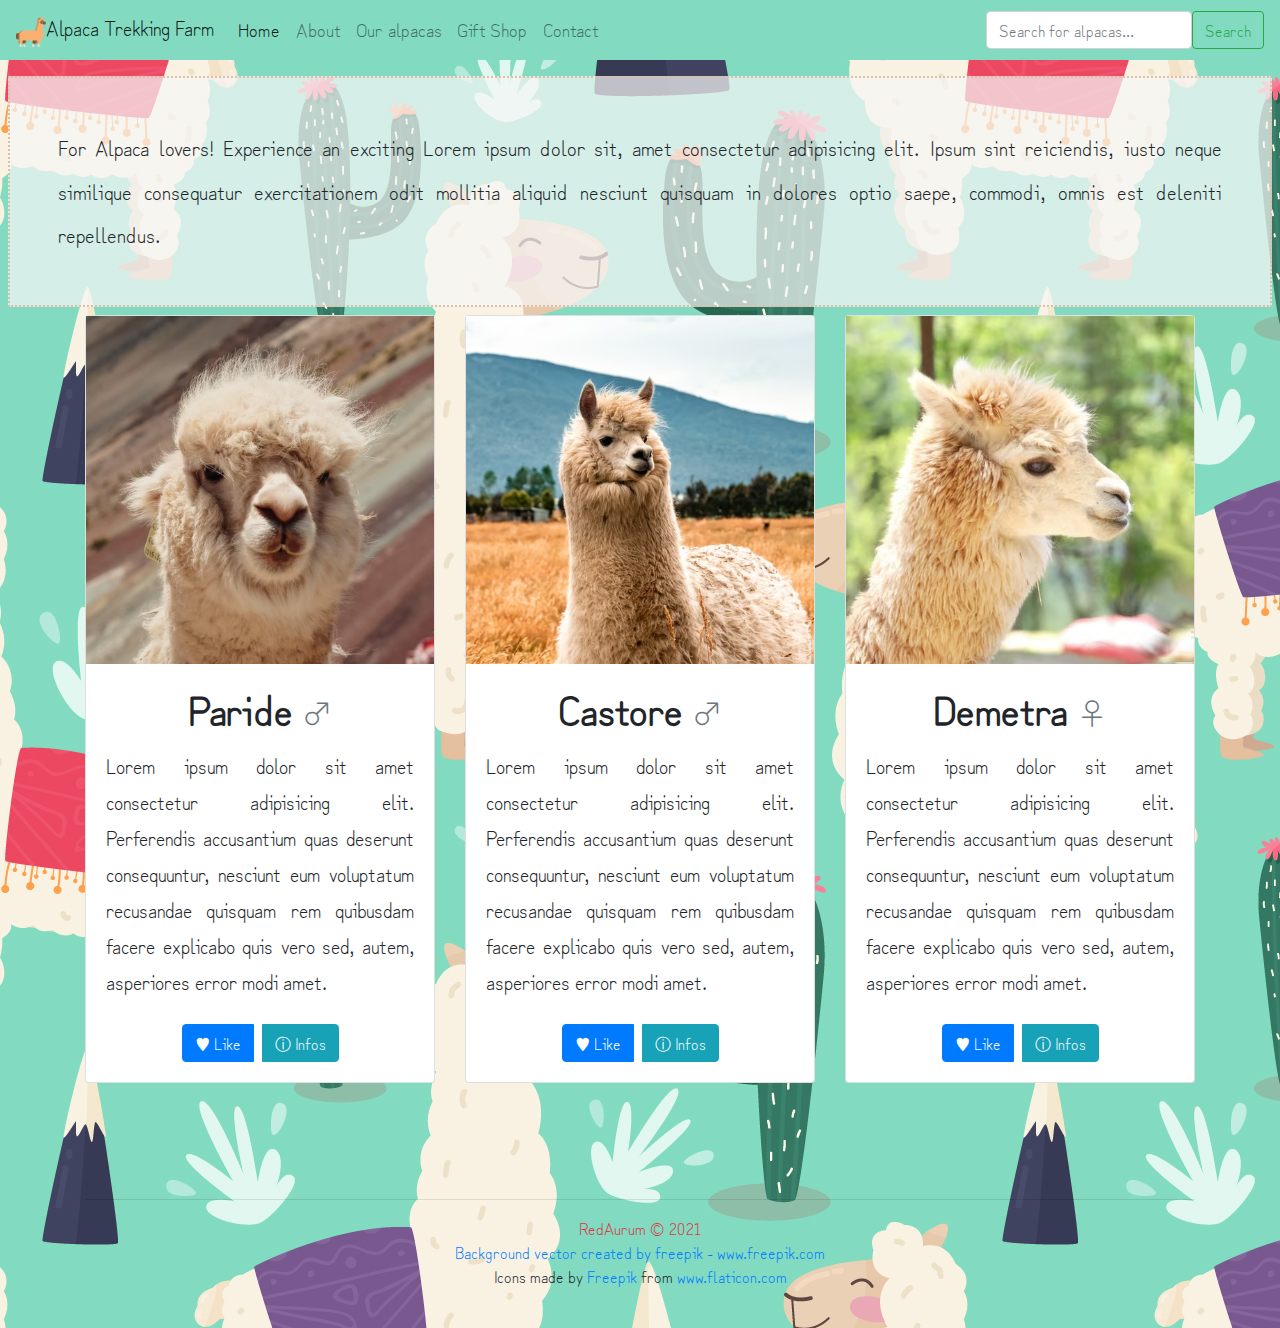
<file: html/index.html>
<!-- Don not change the code below this line - RedAurum 2021 -->

<!DOCTYPE html>
<html lang="en">

<head>
    <meta charset="UTF-8">
    <meta http-equiv="X-UA-Compatible" content="IE=edge">
    <meta name="viewport" content="width=device-width, initial-scale=1.0">
    <title>Alpaca Trekking Farm</title>

    <link rel="preconnect" href="https://fonts.googleapis.com">
    <link rel="preconnect" href="https://fonts.gstatic.com" crossorigin>
    <link href="https://fonts.googleapis.com/css2?family=Zen+Kurenaido&display=swap" rel="stylesheet">
    <link rel="stylesheet" href="https://maxcdn.bootstrapcdn.com/bootstrap/4.0.0/css/bootstrap.min.css"
        integrity="sha384-Gn5384xqQ1aoWXA+058RXPxPg6fy4IWvTNh0E263XmFcJlSAwiGgFAW/dAiS6JXm" crossorigin="anonymous">

    <link type="text/css" rel="stylesheet" href="..\css\mycss.css">

</head>

<body class="backgroundImage">

    <!-- Navbar -->
    <header>
        <nav class="text-color navbar navbar-expand-md navbar-light fixed-top">
            <a class="navbar-brand" href="#">
                <img src="../image/alpacalogo.png" alt="App Logo" width="30" height="30">Alpaca Trekking Farm
            </a>
            <button class="navbar-toggler" type="button" data-toggle="collapse" data-target="#navbarCollapse"
                aria-controls="navbarCollapse" aria-expanded="false" aria-label="Toggle navigation">
                <span class="navbar-toggler-icon"></span>
            </button>
            <div class="collapse navbar-collapse" id="navbarCollapse">
                <ul class="navbar-nav mr-auto">
                    <li class="nav-item active">
                        <a class="nav-link" href="index.html">Home <span class="sr-only">(current)</span></a>
                    </li>
                    <li class="nav-item">
                        <a class="nav-link" href="#">About</a>
                    </li>
                    <li class="nav-item">
                        <a class="nav-link" href="#">Our alpacas</a>
                    </li>
                    <li class="nav-item">
                        <a class="nav-link" href="#">Gift Shop</a>
                    </li>
                    <li class="nav-item">
                        <a class="nav-link" href="#">Contact</a>
                    </li>
                </ul>
                <form class="d-flex">
                    <input class="form-control me-2" type="search" placeholder="Search for alpacas..."
                        aria-label="Search">
                    <button class="btn btn-outline-success" type="submit">Search</button>
                </form>
            </div>
        </nav>

    </header>

    <div class="void"></div>

    <!-- Intro -->
    <section class="mainPage mt-3">
        <div class="infos m-2 text-justify">
            <p class="m-4 p-4">For Alpaca lovers! Experience an exciting Lorem ipsum dolor sit, amet consectetur
                adipisicing elit. Ipsum sint
                reiciendis,
                iusto
                neque
                similique
                consequatur exercitationem odit mollitia aliquid nesciunt quisquam in dolores optio
                saepe,
                commodi,
                omnis
                est
                deleniti repellendus.</p>
        </div>
    </section>


    <!-- Alpaca Images -->



    <div class="container">
        <!--Paride-->
        <div class="row">
            <div class="col-sm-4">
                <div class="card-deck mb-3 text-center">
                    <div class="card mb-4 box-shadow">
                        <img src="../image/alpaca1.avif" alt="Picture of an Alpaca called Paride">
                        <div class="card-body">
                            <h1 class="card-title pricing-card-title font-weight-bold">Paride<small class="text-muted">
                                    &male; </small>
                            </h1>
                            <p class="list-unstyled mt-3 mb-4 text-justify card-infos">
                                Lorem ipsum dolor sit amet consectetur adipisicing elit. Perferendis accusantium quas
                                deserunt
                                consequuntur, nesciunt eum voluptatum recusandae quisquam rem quibusdam facere explicabo
                                quis
                                vero sed, autem, asperiores error modi amet.
                            </p>

                            <div class="btn-group">
                                <a href="#" class="btn btn-primary mr-2">&#9829; Like</a>
                                <span></span>
                                <a href="#" class="btn btn-info" data-toggle="modal" data-target="#infosParide">&#9432;
                                    Infos</a>
                            </div>
                            <!-- Infos Target Paride -->
                            <div class="modal fade" id="infosParide" tabindex="-1" role="dialog"
                                aria-labelledby="exampleModalLabel" aria-hidden="true">
                                <div class="modal-dialog" role="document">
                                    <div class="modal-content">
                                        <div class="modal-header">
                                            <h5 class="modal-title font-weight-bold" id="exampleModalLabel">About Paride
                                            </h5>
                                            <button type="button" class="close" data-dismiss="modal" aria-label="Close">
                                                <span aria-hidden="true">&times;</span>
                                            </button>
                                        </div>
                                        <div class="modal-body card-infos">
                                            Lorem ipsum dolor, sit amet consectetur adipisicing elit. Numquam tempore
                                            error praesentium eos
                                            amet, commodi a voluptas fuga quis rerum incidunt fugit perspiciatis
                                            recusandae dolorum magni
                                            qui tenetur obcaecati. Illum.
                                        </div>
                                        <div class="modal-footer">
                                            <button type="button" class="btn btn-danger"
                                                data-dismiss="modal">Close</button>
                                        </div>
                                    </div>
                                </div>
                            </div>

                        </div>
                    </div>
                </div>
            </div>
            <!--Castore-->
            <div class="col-sm-4">
                <div class="card-deck mb-3 text-center">
                    <div class="card mb-4 box-shadow">
                        <img src="../image/alpaca2.avif" alt="Picture of an alpaca called Castore">
                        <div class="card-body">
                            <h1 class="card-title pricing-card-title font-weight-bold">Castore<small class="text-muted">
                                    &male; </small>
                            </h1>
                            <p class="list-unstyled mt-3 mb-4 text-justify card-infos">
                                Lorem ipsum dolor sit amet consectetur adipisicing elit. Perferendis accusantium quas
                                deserunt
                                consequuntur, nesciunt eum voluptatum recusandae quisquam rem quibusdam facere explicabo
                                quis
                                vero sed, autem, asperiores error modi amet.
                            </p>
                            <div class="btn-group">
                                <a href="#" class="btn btn-primary mr-2">&#9829; Like</a>
                                <span></span>
                                <a href="#" class="btn btn-info" data-toggle="modal" data-target="#infosCastore">&#9432;
                                    Infos</a>
                            </div>
                            <!-- Infos Target Castore -->
                            <div class="modal fade" id="infosCastore" tabindex="-1" role="dialog"
                                aria-labelledby="exampleModalLabel" aria-hidden="true">
                                <div class="modal-dialog" role="document">
                                    <div class="modal-content">
                                        <div class="modal-header">
                                            <h5 class="modal-title font-weight-bold" id="exampleModalLabel">About
                                                Castore</h5>
                                            <button type="button" class="close" data-dismiss="modal" aria-label="Close">
                                                <span aria-hidden="true">&times;</span>
                                            </button>
                                        </div>
                                        <div class="modal-body card-infos">
                                            Lorem ipsum dolor, sit amet consectetur adipisicing elit. Numquam tempore
                                            error praesentium eos
                                            amet, commodi a voluptas fuga quis rerum incidunt fugit perspiciatis
                                            recusandae dolorum magni
                                            qui tenetur obcaecati. Illum.
                                        </div>
                                        <div class="modal-footer">
                                            <button type="button" class="btn btn-danger"
                                                data-dismiss="modal">Close</button>
                                        </div>
                                    </div>
                                </div>
                            </div>

                        </div>
                    </div>
                </div>
            </div>
            <!--Demetra-->
            <div class="col-sm-4">
                <div class="card-deck mb-3 text-center">
                    <div class="card mb-4 box-shadow">
                        <img src="../image/alpaca3.avif" alt="Picture of an alpaca called Demetra">
                        <div class="card-body">
                            <h1 class="card-title pricing-card-title font-weight-bold">Demetra<small class="text-muted">
                                    &#9792; </small>
                            </h1>
                            <p class="list-unstyled mt-3 mb-4 text-justify card-infos">
                                Lorem ipsum dolor sit amet consectetur adipisicing elit. Perferendis accusantium quas
                                deserunt
                                consequuntur, nesciunt eum voluptatum recusandae quisquam rem quibusdam facere explicabo
                                quis
                                vero sed, autem, asperiores error modi amet.
                            </p>
                            <div class="btn-group">
                                <a href="#" class="btn btn-primary mr-2">&#9829; Like</a>
                                <span></span>
                                <a href="#" class="btn btn-info" data-toggle="modal" data-target="#infosDemetra">&#9432;
                                    Infos</a>
                            </div>
                            <!-- Infos Target Castore -->
                            <div class="modal fade" id="infosDemetra" tabindex="-1" role="dialog"
                                aria-labelledby="exampleModalLabel" aria-hidden="true">
                                <div class="modal-dialog" role="document">
                                    <div class="modal-content">
                                        <div class="modal-header">
                                            <h5 class="modal-title font-weight-bold" id="exampleModalLabel">About
                                                Demetra</h5>
                                            <button type="button" class="close" data-dismiss="modal" aria-label="Close">
                                                <span aria-hidden="true">&times;</span>
                                            </button>
                                        </div>
                                        <div class="modal-body card-infos">
                                            Lorem ipsum dolor, sit amet consectetur adipisicing elit. Numquam tempore
                                            error praesentium eos
                                            amet, commodi a voluptas fuga quis rerum incidunt fugit perspiciatis
                                            recusandae dolorum magni
                                            qui tenetur obcaecati. Illum.
                                        </div>
                                        <div class="modal-footer">
                                            <button type="button" class="btn btn-danger"
                                                data-dismiss="modal">Close</button>
                                        </div>
                                    </div>
                                </div>
                            </div>

                        </div>
                    </div>
                </div>
            </div>

        </div>
        <div class="void">

        </div>
        <!-- Footer -->

        <hr class="featurette-divider">
        <footer class="footer">
            <div class="container">
                <div class=" text-center">
                    <span class="text m-auto text-danger">RedAurum &#169; 2021</span></br>
                    <span class="text m-auto"> <a href="https://www.freepik.com/vectors/background">Background
                            vector
                            created by freepik - www.freepik.com</a>
                        <div>Icons made by <a href="https://www.freepik.com" title="Freepik">Freepik</a> from <a
                                href="https://www.flaticon.com/" title="Flaticon">www.flaticon.com</a></div>
                    </span>

                </div>

            </div>
            <div class="void-bottom">

            </div>
        </footer>
        <script src="https://code.jquery.com/jquery-3.2.1.slim.min.js"
            integrity="sha384-KJ3o2DKtIkvYIK3UENzmM7KCkRr/rE9/Qpg6aAZGJwFDMVNA/GpGFF93hXpG5KkN"
            crossorigin="anonymous"></script>
        <script src="https://cdnjs.cloudflare.com/ajax/libs/popper.js/1.12.9/umd/popper.min.js"
            integrity="sha384-ApNbgh9B+Y1QKtv3Rn7W3mgPxhU9K/ScQsAP7hUibX39j7fakFPskvXusvfa0b4Q"
            crossorigin="anonymous"></script>
        <script src="https://maxcdn.bootstrapcdn.com/bootstrap/4.0.0/js/bootstrap.min.js"
            integrity="sha384-JZR6Spejh4U02d8jOt6vLEHfe/JQGiRRSQQxSfFWpi1MquVdAyjUar5+76PVCmYl"
            crossorigin="anonymous"></script>










</body>

</html>
</file>
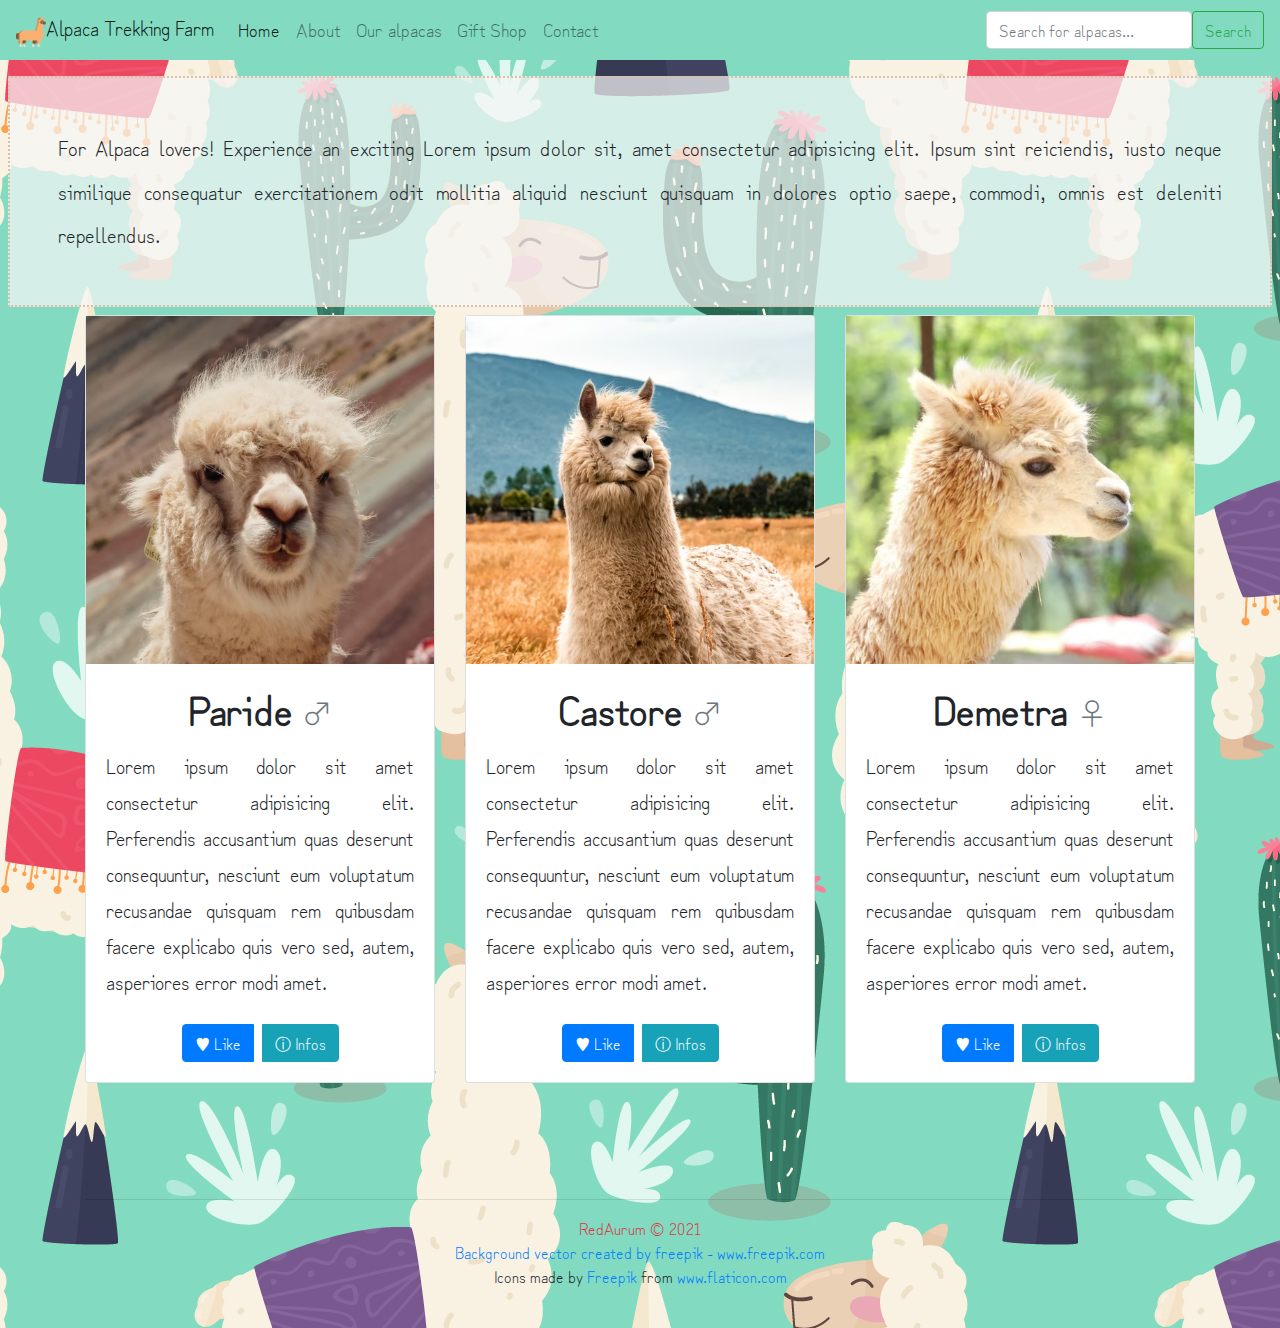
<file: html/ouralpacas.html>
<!-- Don not change the code below this line - RedAurum 2021 -->

<!DOCTYPE html>
<html lang="en">

<head>
    <meta charset="UTF-8">
    <meta http-equiv="X-UA-Compatible" content="IE=edge">
    <meta name="viewport" content="width=device-width, initial-scale=1.0">
    <title>Alpaca Trekking Farm</title>

    <link rel="preconnect" href="https://fonts.googleapis.com">
    <link rel="preconnect" href="https://fonts.gstatic.com" crossorigin>
    <link href="https://fonts.googleapis.com/css2?family=Zen+Kurenaido&display=swap" rel="stylesheet">
    <link rel="stylesheet" href="https://maxcdn.bootstrapcdn.com/bootstrap/4.0.0/css/bootstrap.min.css"
        integrity="sha384-Gn5384xqQ1aoWXA+058RXPxPg6fy4IWvTNh0E263XmFcJlSAwiGgFAW/dAiS6JXm" crossorigin="anonymous">

    <link rel="stylesheet" href="..\css\mycss.css">

</head>

<body class="backgroundImage">

    <!-- Navbar -->
    <header>
        <nav class="text-color navbar navbar-expand-md navbar-light fixed-top">
            <a class="navbar-brand" href="#">
                <img src="../image/alpacalogo.png" alt="App Logo" width="30" height="30">Alpaca Trekking Farm
            </a>
            <button class="navbar-toggler" type="button" data-toggle="collapse" data-target="#navbarCollapse"
                aria-controls="navbarCollapse" aria-expanded="false" aria-label="Toggle navigation">
                <span class="navbar-toggler-icon"></span>
            </button>
            <div class="collapse navbar-collapse" id="navbarCollapse">
                <ul class="navbar-nav mr-auto">
                    <li class="nav-item active">
                        <a class="nav-link" href="homepageps.html">Home <span class="sr-only">(current)</span></a>
                    </li>
                    <li class="nav-item">
                        <a class="nav-link" href="#">About</a>
                    </li>
                    <li class="nav-item">
                        <a class="nav-link" href="#">Our alpacas</a>
                    </li>
                    <li class="nav-item">
                        <a class="nav-link" href="#">Gift Shop</a>
                    </li>
                    <li class="nav-item">
                        <a class="nav-link" href="#">Contact</a>
                    </li>
                </ul>
                <form class="d-flex">
                    <input class="form-control me-2" type="search" placeholder="Search for alpacas..."
                        aria-label="Search">
                    <button class="btn btn-outline-success" type="submit">Search</button>
                </form>
            </div>
        </nav>

    </header>

    <div class="void"></div>

    <!-- Intro -->
    <section class="mainPage mt-3">
        <div class="infos m-2 text-justify">
            <p class="m-4 p-4">For Alpaca lovers! Experience an exciting Lorem ipsum dolor sit, amet consectetur
                adipisicing elit. Ipsum sint
                reiciendis,
                iusto
                neque
                similique
                consequatur exercitationem odit mollitia aliquid nesciunt quisquam in dolores optio
                saepe,
                commodi,
                omnis
                est
                deleniti repellendus.</p>
        </div>
    </section>


    <!-- Alpaca Images -->



    <div class="container">
        <!--Paride-->
        <div class="row">
            <div class="col-sm-4">
                <div class="card-deck mb-3 text-center">
                    <div class="card mb-4 box-shadow">
                        <img src="../image/alpaca1.avif" alt="Picture of an Alpaca called Paride">
                        <div class="card-body">
                            <h1 class="card-title pricing-card-title font-weight-bold">Paride<small class="text-muted">
                                    &male; </small>
                            </h1>
                            <p class="list-unstyled mt-3 mb-4 text-justify card-infos">
                                Lorem ipsum dolor sit amet consectetur adipisicing elit. Perferendis accusantium quas
                                deserunt
                                consequuntur, nesciunt eum voluptatum recusandae quisquam rem quibusdam facere explicabo
                                quis
                                vero sed, autem, asperiores error modi amet.
                            </p>

                            <div class="btn-group">
                                <a href="#" class="btn btn-primary mr-2">&#9829; Like</a>
                                <span></span>
                                <a href="#" class="btn btn-info" data-toggle="modal" data-target="#infosParide">&#9432;
                                    Infos</a>
                            </div>
                            <!-- Infos Target Paride -->
                            <div class="modal fade" id="infosParide" tabindex="-1" role="dialog"
                                aria-labelledby="exampleModalLabel" aria-hidden="true">
                                <div class="modal-dialog" role="document">
                                    <div class="modal-content">
                                        <div class="modal-header">
                                            <h5 class="modal-title font-weight-bold" id="exampleModalLabel">About Paride
                                            </h5>
                                            <button type="button" class="close" data-dismiss="modal" aria-label="Close">
                                                <span aria-hidden="true">&times;</span>
                                            </button>
                                        </div>
                                        <div class="modal-body card-infos">
                                            Lorem ipsum dolor, sit amet consectetur adipisicing elit. Numquam tempore
                                            error praesentium eos
                                            amet, commodi a voluptas fuga quis rerum incidunt fugit perspiciatis
                                            recusandae dolorum magni
                                            qui tenetur obcaecati. Illum.
                                        </div>
                                        <div class="modal-footer">
                                            <button type="button" class="btn btn-danger"
                                                data-dismiss="modal">Close</button>
                                        </div>
                                    </div>
                                </div>
                            </div>

                        </div>
                    </div>
                </div>
            </div>
            <!--Castore-->
            <div class="col-sm-4">
                <div class="card-deck mb-3 text-center">
                    <div class="card mb-4 box-shadow">
                        <img src="../image/alpaca2.avif" alt="Picture of an alpaca called Castore">
                        <div class="card-body">
                            <h1 class="card-title pricing-card-title font-weight-bold">Castore<small class="text-muted">
                                    &male; </small>
                            </h1>
                            <p class="list-unstyled mt-3 mb-4 text-justify card-infos">
                                Lorem ipsum dolor sit amet consectetur adipisicing elit. Perferendis accusantium quas
                                deserunt
                                consequuntur, nesciunt eum voluptatum recusandae quisquam rem quibusdam facere explicabo
                                quis
                                vero sed, autem, asperiores error modi amet.
                            </p>
                            <div class="btn-group">
                                <a href="#" class="btn btn-primary mr-2">&#9829; Like</a>
                                <span></span>
                                <a href="#" class="btn btn-info" data-toggle="modal" data-target="#infosCastore">&#9432;
                                    Infos</a>
                            </div>
                            <!-- Infos Target Castore -->
                            <div class="modal fade" id="infosCastore" tabindex="-1" role="dialog"
                                aria-labelledby="exampleModalLabel" aria-hidden="true">
                                <div class="modal-dialog" role="document">
                                    <div class="modal-content">
                                        <div class="modal-header">
                                            <h5 class="modal-title font-weight-bold" id="exampleModalLabel">About
                                                Castore</h5>
                                            <button type="button" class="close" data-dismiss="modal" aria-label="Close">
                                                <span aria-hidden="true">&times;</span>
                                            </button>
                                        </div>
                                        <div class="modal-body card-infos">
                                            Lorem ipsum dolor, sit amet consectetur adipisicing elit. Numquam tempore
                                            error praesentium eos
                                            amet, commodi a voluptas fuga quis rerum incidunt fugit perspiciatis
                                            recusandae dolorum magni
                                            qui tenetur obcaecati. Illum.
                                        </div>
                                        <div class="modal-footer">
                                            <button type="button" class="btn btn-danger"
                                                data-dismiss="modal">Close</button>
                                        </div>
                                    </div>
                                </div>
                            </div>

                        </div>
                    </div>
                </div>
            </div>
            <!--Demetra-->
            <div class="col-sm-4">
                <div class="card-deck mb-3 text-center">
                    <div class="card mb-4 box-shadow">
                        <img src="../image/alpaca3.avif" alt="Picture of an alpaca called Demetra">
                        <div class="card-body">
                            <h1 class="card-title pricing-card-title font-weight-bold">Demetra<small class="text-muted">
                                    &#9792; </small>
                            </h1>
                            <p class="list-unstyled mt-3 mb-4 text-justify card-infos">
                                Lorem ipsum dolor sit amet consectetur adipisicing elit. Perferendis accusantium quas
                                deserunt
                                consequuntur, nesciunt eum voluptatum recusandae quisquam rem quibusdam facere explicabo
                                quis
                                vero sed, autem, asperiores error modi amet.
                            </p>
                            <div class="btn-group">
                                <a href="#" class="btn btn-primary mr-2">&#9829; Like</a>
                                <span></span>
                                <a href="#" class="btn btn-info" data-toggle="modal" data-target="#infosDemetra">&#9432;
                                    Infos</a>
                            </div>
                            <!-- Infos Target Castore -->
                            <div class="modal fade" id="infosDemetra" tabindex="-1" role="dialog"
                                aria-labelledby="exampleModalLabel" aria-hidden="true">
                                <div class="modal-dialog" role="document">
                                    <div class="modal-content">
                                        <div class="modal-header">
                                            <h5 class="modal-title font-weight-bold" id="exampleModalLabel">About
                                                Demetra</h5>
                                            <button type="button" class="close" data-dismiss="modal" aria-label="Close">
                                                <span aria-hidden="true">&times;</span>
                                            </button>
                                        </div>
                                        <div class="modal-body card-infos">
                                            Lorem ipsum dolor, sit amet consectetur adipisicing elit. Numquam tempore
                                            error praesentium eos
                                            amet, commodi a voluptas fuga quis rerum incidunt fugit perspiciatis
                                            recusandae dolorum magni
                                            qui tenetur obcaecati. Illum.
                                        </div>
                                        <div class="modal-footer">
                                            <button type="button" class="btn btn-danger"
                                                data-dismiss="modal">Close</button>
                                        </div>
                                    </div>
                                </div>
                            </div>

                        </div>
                    </div>
                </div>
            </div>

        </div>
        <div class="void">

        </div>
        <!-- Footer -->

        <hr class="featurette-divider">
        <footer class="footer">
            <div class="container">
                <div class=" text-center">
                    <span class="text m-auto text-danger">RedAurum &#169; 2021</span></br>
                    <span class="text m-auto"> <a href="https://www.freepik.com/vectors/background">Background
                            vector
                            created by freepik - www.freepik.com</a>
                        <div>Icons made by <a href="https://www.freepik.com" title="Freepik">Freepik</a> from <a
                                href="https://www.flaticon.com/" title="Flaticon">www.flaticon.com</a></div>
                    </span>

                </div>

            </div>
            <div class="void-bottom">

            </div>
        </footer>
        <script src="https://code.jquery.com/jquery-3.2.1.slim.min.js"
            integrity="sha384-KJ3o2DKtIkvYIK3UENzmM7KCkRr/rE9/Qpg6aAZGJwFDMVNA/GpGFF93hXpG5KkN"
            crossorigin="anonymous"></script>
        <script src="https://cdnjs.cloudflare.com/ajax/libs/popper.js/1.12.9/umd/popper.min.js"
            integrity="sha384-ApNbgh9B+Y1QKtv3Rn7W3mgPxhU9K/ScQsAP7hUibX39j7fakFPskvXusvfa0b4Q"
            crossorigin="anonymous"></script>
        <script src="https://maxcdn.bootstrapcdn.com/bootstrap/4.0.0/js/bootstrap.min.js"
            integrity="sha384-JZR6Spejh4U02d8jOt6vLEHfe/JQGiRRSQQxSfFWpi1MquVdAyjUar5+76PVCmYl"
            crossorigin="anonymous"></script>










</body>

</html>
</file>
